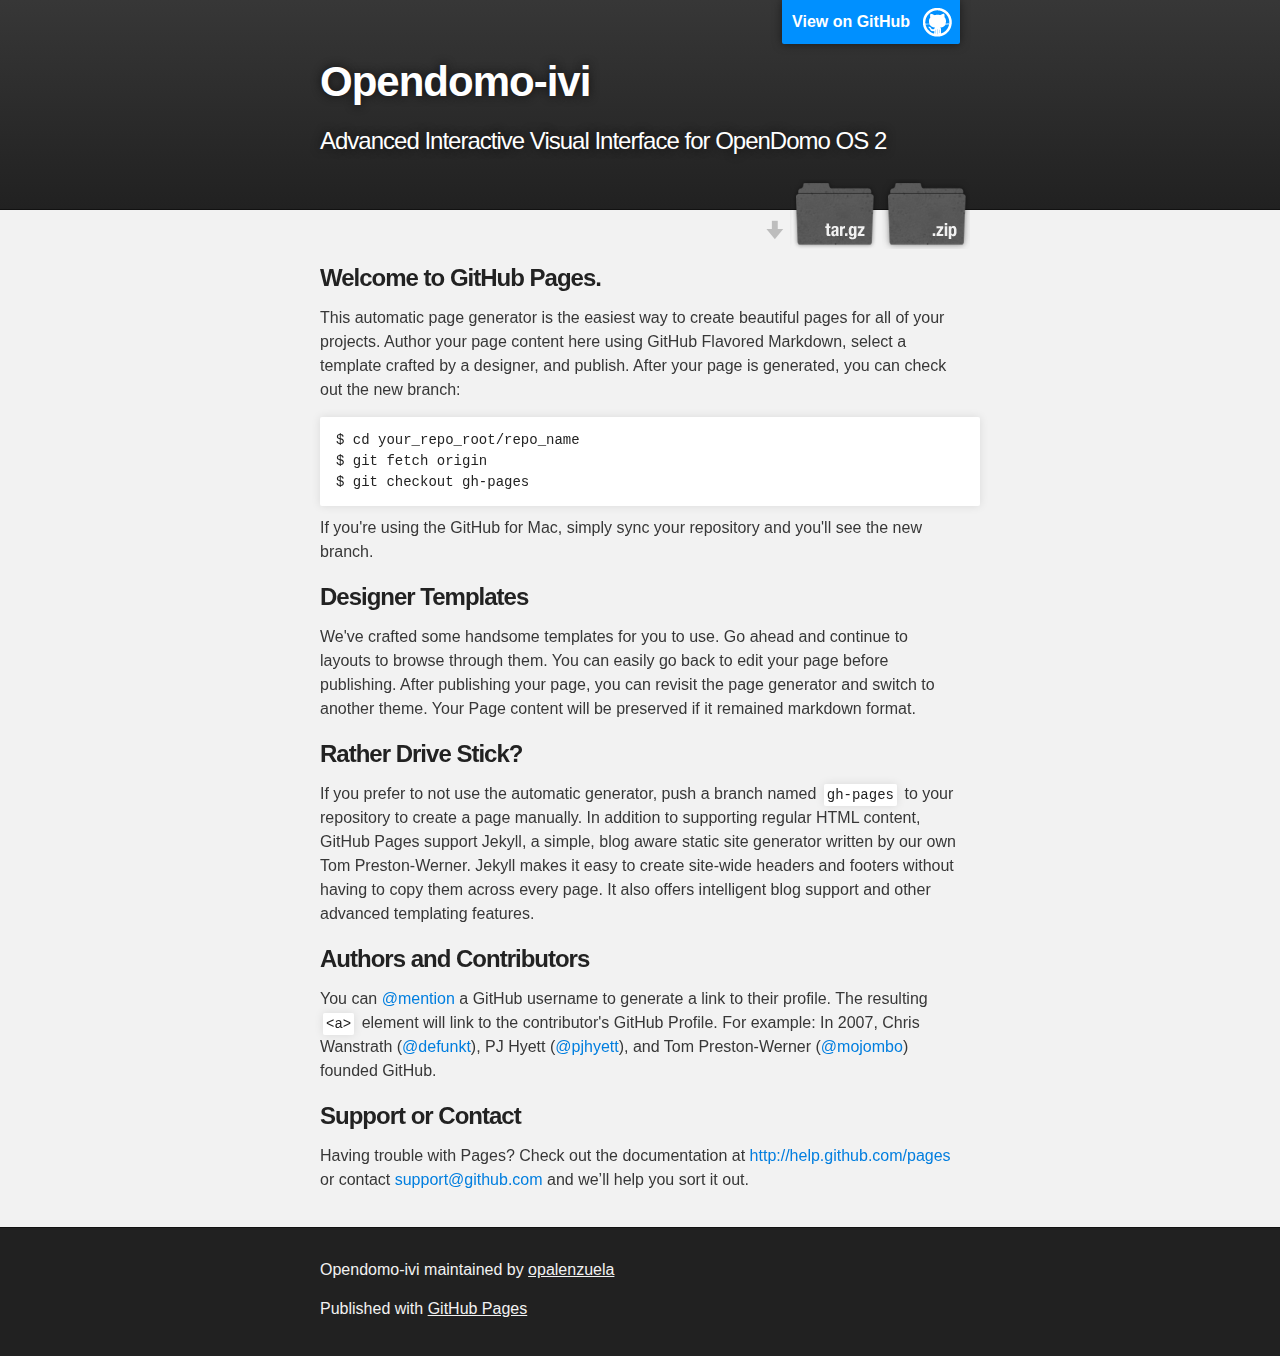
<file: index.html>
<!DOCTYPE html>
<html>

  <head>
    <meta charset='utf-8' />
    <meta http-equiv="X-UA-Compatible" content="chrome=1" />
    <meta name="description" content="Opendomo-ivi : Advanced Interactive Visual Interface for OpenDomo OS 2" />

    <link rel="stylesheet" type="text/css" media="screen" href="stylesheets/stylesheet.css">

    <title>Opendomo-ivi</title>
  </head>

  <body>

    <!-- HEADER -->
    <div id="header_wrap" class="outer">
        <header class="inner">
          <a id="forkme_banner" href="https://github.com/opalenzuela/opendomo-ivi">View on GitHub</a>

          <h1 id="project_title">Opendomo-ivi</h1>
          <h2 id="project_tagline">Advanced Interactive Visual Interface for OpenDomo OS 2</h2>

            <section id="downloads">
              <a class="zip_download_link" href="https://github.com/opalenzuela/opendomo-ivi/zipball/master">Download this project as a .zip file</a>
              <a class="tar_download_link" href="https://github.com/opalenzuela/opendomo-ivi/tarball/master">Download this project as a tar.gz file</a>
            </section>
        </header>
    </div>

    <!-- MAIN CONTENT -->
    <div id="main_content_wrap" class="outer">
      <section id="main_content" class="inner">
        <h3>
<a name="welcome-to-github-pages" class="anchor" href="#welcome-to-github-pages"><span class="octicon octicon-link"></span></a>Welcome to GitHub Pages.</h3>

<p>This automatic page generator is the easiest way to create beautiful pages for all of your projects. Author your page content here using GitHub Flavored Markdown, select a template crafted by a designer, and publish. After your page is generated, you can check out the new branch:</p>

<pre><code>$ cd your_repo_root/repo_name
$ git fetch origin
$ git checkout gh-pages
</code></pre>

<p>If you're using the GitHub for Mac, simply sync your repository and you'll see the new branch.</p>

<h3>
<a name="designer-templates" class="anchor" href="#designer-templates"><span class="octicon octicon-link"></span></a>Designer Templates</h3>

<p>We've crafted some handsome templates for you to use. Go ahead and continue to layouts to browse through them. You can easily go back to edit your page before publishing. After publishing your page, you can revisit the page generator and switch to another theme. Your Page content will be preserved if it remained markdown format.</p>

<h3>
<a name="rather-drive-stick" class="anchor" href="#rather-drive-stick"><span class="octicon octicon-link"></span></a>Rather Drive Stick?</h3>

<p>If you prefer to not use the automatic generator, push a branch named <code>gh-pages</code> to your repository to create a page manually. In addition to supporting regular HTML content, GitHub Pages support Jekyll, a simple, blog aware static site generator written by our own Tom Preston-Werner. Jekyll makes it easy to create site-wide headers and footers without having to copy them across every page. It also offers intelligent blog support and other advanced templating features.</p>

<h3>
<a name="authors-and-contributors" class="anchor" href="#authors-and-contributors"><span class="octicon octicon-link"></span></a>Authors and Contributors</h3>

<p>You can <a href="https://github.com/blog/821" class="user-mention">@mention</a> a GitHub username to generate a link to their profile. The resulting <code>&lt;a&gt;</code> element will link to the contributor's GitHub Profile. For example: In 2007, Chris Wanstrath (<a href="https://github.com/defunkt" class="user-mention">@defunkt</a>), PJ Hyett (<a href="https://github.com/pjhyett" class="user-mention">@pjhyett</a>), and Tom Preston-Werner (<a href="https://github.com/mojombo" class="user-mention">@mojombo</a>) founded GitHub.</p>

<h3>
<a name="support-or-contact" class="anchor" href="#support-or-contact"><span class="octicon octicon-link"></span></a>Support or Contact</h3>

<p>Having trouble with Pages? Check out the documentation at <a href="http://help.github.com/pages">http://help.github.com/pages</a> or contact <a href="mailto:support@github.com">support@github.com</a> and we’ll help you sort it out.</p>
      </section>
    </div>

    <!-- FOOTER  -->
    <div id="footer_wrap" class="outer">
      <footer class="inner">
        <p class="copyright">Opendomo-ivi maintained by <a href="https://github.com/opalenzuela">opalenzuela</a></p>
        <p>Published with <a href="http://pages.github.com">GitHub Pages</a></p>
      </footer>
    </div>

    

  </body>
</html>
</file>
<file: stylesheets/stylesheet.css>
/*******************************************************************************
Slate Theme for GitHub Pages
by Jason Costello, @jsncostello
*******************************************************************************/

@import url(pygment_trac.css);

/*******************************************************************************
MeyerWeb Reset
*******************************************************************************/

html, body, div, span, applet, object, iframe,
h1, h2, h3, h4, h5, h6, p, blockquote, pre,
a, abbr, acronym, address, big, cite, code,
del, dfn, em, img, ins, kbd, q, s, samp,
small, strike, strong, sub, sup, tt, var,
b, u, i, center,
dl, dt, dd, ol, ul, li,
fieldset, form, label, legend,
table, caption, tbody, tfoot, thead, tr, th, td,
article, aside, canvas, details, embed,
figure, figcaption, footer, header, hgroup,
menu, nav, output, ruby, section, summary,
time, mark, audio, video {
  margin: 0;
  padding: 0;
  border: 0;
  font: inherit;
  vertical-align: baseline;
}

/* HTML5 display-role reset for older browsers */
article, aside, details, figcaption, figure,
footer, header, hgroup, menu, nav, section {
  display: block;
}

ol, ul {
  list-style: none;
}

table {
  border-collapse: collapse;
  border-spacing: 0;
}

/*******************************************************************************
Theme Styles
*******************************************************************************/

body {
  box-sizing: border-box;
  color:#373737;
  background: #212121;
  font-size: 16px;
  font-family: 'Myriad Pro', Calibri, Helvetica, Arial, sans-serif;
  line-height: 1.5;
  -webkit-font-smoothing: antialiased;
}

h1, h2, h3, h4, h5, h6 {
  margin: 10px 0;
  font-weight: 700;
  color:#222222;
  font-family: 'Lucida Grande', 'Calibri', Helvetica, Arial, sans-serif;
  letter-spacing: -1px;
}

h1 {
  font-size: 36px;
  font-weight: 700;
}

h2 {
  padding-bottom: 10px;
  font-size: 32px;
  background: url('../images/bg_hr.png') repeat-x bottom;
}

h3 {
  font-size: 24px;
}

h4 {
  font-size: 21px;
}

h5 {
  font-size: 18px;
}

h6 {
  font-size: 16px;
}

p {
  margin: 10px 0 15px 0;
}

footer p {
  color: #f2f2f2;
}

a {
  text-decoration: none;
  color: #007edf;
  text-shadow: none;

  transition: color 0.5s ease;
  transition: text-shadow 0.5s ease;
  -webkit-transition: color 0.5s ease;
  -webkit-transition: text-shadow 0.5s ease;
  -moz-transition: color 0.5s ease;
  -moz-transition: text-shadow 0.5s ease;
  -o-transition: color 0.5s ease;
  -o-transition: text-shadow 0.5s ease;
  -ms-transition: color 0.5s ease;
  -ms-transition: text-shadow 0.5s ease;
}

a:hover, a:focus {text-decoration: underline;}

footer a {
  color: #F2F2F2;
  text-decoration: underline;
}

em {
  font-style: italic;
}

strong {
  font-weight: bold;
}

img {
  position: relative;
  margin: 0 auto;
  max-width: 739px;
  padding: 5px;
  margin: 10px 0 10px 0;
  border: 1px solid #ebebeb;

  box-shadow: 0 0 5px #ebebeb;
  -webkit-box-shadow: 0 0 5px #ebebeb;
  -moz-box-shadow: 0 0 5px #ebebeb;
  -o-box-shadow: 0 0 5px #ebebeb;
  -ms-box-shadow: 0 0 5px #ebebeb;
}

p img {
  display: inline;
  margin: 0;
  padding: 0;
  vertical-align: middle;
  text-align: center;
  border: none;
}

pre, code {
  width: 100%;
  color: #222;
  background-color: #fff;

  font-family: Monaco, "Bitstream Vera Sans Mono", "Lucida Console", Terminal, monospace;
  font-size: 14px;

  border-radius: 2px;
  -moz-border-radius: 2px;
  -webkit-border-radius: 2px;
}

pre {
  width: 100%;
  padding: 10px;
  box-shadow: 0 0 10px rgba(0,0,0,.1);
  overflow: auto;
}

code {
  padding: 3px;
  margin: 0 3px;
  box-shadow: 0 0 10px rgba(0,0,0,.1);
}

pre code {
  display: block;
  box-shadow: none;
}

blockquote {
  color: #666;
  margin-bottom: 20px;
  padding: 0 0 0 20px;
  border-left: 3px solid #bbb;
}


ul, ol, dl {
  margin-bottom: 15px
}

ul {
  list-style: inside;
  padding-left: 20px;
}

ol {
  list-style: decimal inside;
  padding-left: 20px;
}

dl dt {
  font-weight: bold;
}

dl dd {
  padding-left: 20px;
  font-style: italic;
}

dl p {
  padding-left: 20px;
  font-style: italic;
}

hr {
  height: 1px;
  margin-bottom: 5px;
  border: none;
  background: url('../images/bg_hr.png') repeat-x center;
}

table {
  border: 1px solid #373737;
  margin-bottom: 20px;
  text-align: left;
 }

th {
  font-family: 'Lucida Grande', 'Helvetica Neue', Helvetica, Arial, sans-serif;
  padding: 10px;
  background: #373737;
  color: #fff;
 }

td {
  padding: 10px;
  border: 1px solid #373737;
 }

form {
  background: #f2f2f2;
  padding: 20px;
}

/*******************************************************************************
Full-Width Styles
*******************************************************************************/

.outer {
  width: 100%;
}

.inner {
  position: relative;
  max-width: 640px;
  padding: 20px 10px;
  margin: 0 auto;
}

#forkme_banner {
  display: block;
  position: absolute;
  top:0;
  right: 10px;
  z-index: 10;
  padding: 10px 50px 10px 10px;
  color: #fff;
  background: url('../images/blacktocat.png') #0090ff no-repeat 95% 50%;
  font-weight: 700;
  box-shadow: 0 0 10px rgba(0,0,0,.5);
  border-bottom-left-radius: 2px;
  border-bottom-right-radius: 2px;
}

#header_wrap {
  background: #212121;
  background: -moz-linear-gradient(top, #373737, #212121);
  background: -webkit-linear-gradient(top, #373737, #212121);
  background: -ms-linear-gradient(top, #373737, #212121);
  background: -o-linear-gradient(top, #373737, #212121);
  background: linear-gradient(top, #373737, #212121);
}

#header_wrap .inner {
  padding: 50px 10px 30px 10px;
}

#project_title {
  margin: 0;
  color: #fff;
  font-size: 42px;
  font-weight: 700;
  text-shadow: #111 0px 0px 10px;
}

#project_tagline {
  color: #fff;
  font-size: 24px;
  font-weight: 300;
  background: none;
  text-shadow: #111 0px 0px 10px;
}

#downloads {
  position: absolute;
  width: 210px;
  z-index: 10;
  bottom: -40px;
  right: 0;
  height: 70px;
  background: url('../images/icon_download.png') no-repeat 0% 90%;
}

.zip_download_link {
  display: block;
  float: right;
  width: 90px;
  height:70px;
  text-indent: -5000px;
  overflow: hidden;
  background: url(../images/sprite_download.png) no-repeat bottom left;
}

.tar_download_link {
  display: block;
  float: right;
  width: 90px;
  height:70px;
  text-indent: -5000px;
  overflow: hidden;
  background: url(../images/sprite_download.png) no-repeat bottom right;
  margin-left: 10px;
}

.zip_download_link:hover {
  background: url(../images/sprite_download.png) no-repeat top left;
}

.tar_download_link:hover {
  background: url(../images/sprite_download.png) no-repeat top right;
}

#main_content_wrap {
  background: #f2f2f2;
  border-top: 1px solid #111;
  border-bottom: 1px solid #111;
}

#main_content {
  padding-top: 40px;
}

#footer_wrap {
  background: #212121;
}



/*******************************************************************************
Small Device Styles
*******************************************************************************/

@media screen and (max-width: 480px) {
  body {
    font-size:14px;
  }

  #downloads {
    display: none;
  }

  .inner {
    min-width: 320px;
    max-width: 480px;
  }

  #project_title {
  font-size: 32px;
  }

  h1 {
    font-size: 28px;
  }

  h2 {
    font-size: 24px;
  }

  h3 {
    font-size: 21px;
  }

  h4 {
    font-size: 18px;
  }

  h5 {
    font-size: 14px;
  }

  h6 {
    font-size: 12px;
  }

  code, pre {
    min-width: 320px;
    max-width: 480px;
    font-size: 11px;
  }

}
</file>
